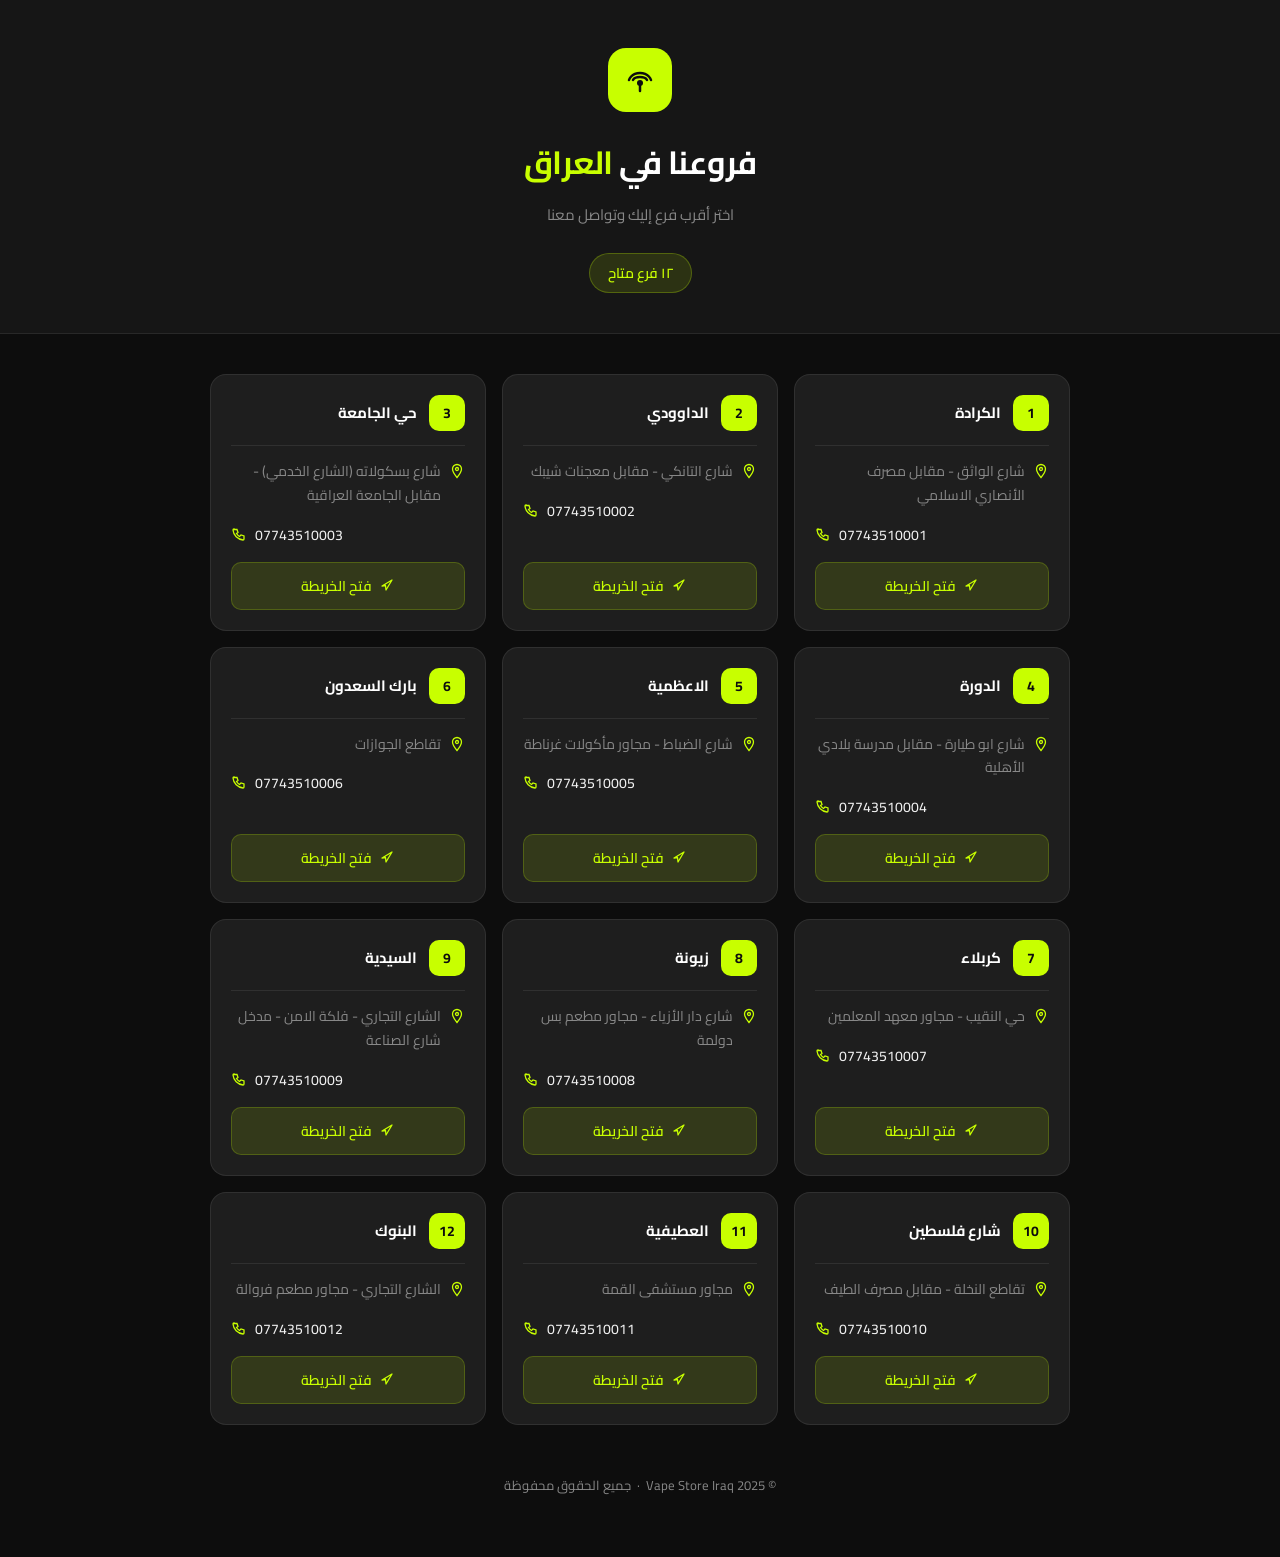
<file: index.html>
<!DOCTYPE html>
<html lang="ar" dir="rtl">
<head>
  <meta charset="UTF-8">
  <meta name="viewport" content="width=device-width, initial-scale=1.0">
  <title>فروعنا | Vape Store</title>
  <link href="https://fonts.googleapis.com/css2?family=Cairo:wght@400;500;600;700&display=swap" rel="stylesheet">
  <link rel="stylesheet" href="style.css">
</head>
<body>

  <!-- HERO -->
  <div class="hero">
    <div class="logo-mark">
      <svg viewBox="0 0 34 34" fill="none" xmlns="http://www.w3.org/2000/svg">
        <path d="M6 17C6 17 8 10 17 10C26 10 28 17 28 17" stroke="#0d0d0d" stroke-width="2.5" stroke-linecap="round"/>
        <path d="M10 17C10 17 11.5 14 17 14C22.5 14 24 17 24 17" stroke="#0d0d0d" stroke-width="2.5" stroke-linecap="round"/>
        <circle cx="17" cy="20" r="3" fill="#0d0d0d"/>
        <path d="M17 23V28" stroke="#0d0d0d" stroke-width="2.5" stroke-linecap="round"/>
      </svg>
    </div>
    <h1>فروعنا في <span>العراق</span></h1>
    <p>اختر أقرب فرع إليك وتواصل معنا</p>
    <div class="branch-count">١٢ فرع متاح</div>
  </div>

  <!-- BRANCHES GRID -->
  <div class="container">
    <div class="grid" id="branches-grid">
      <!-- Cards injected by script.js -->
    </div>

    <footer>
      <p>© 2025 Vape Store Iraq &nbsp;·&nbsp; جميع الحقوق محفوظة</p>
    </footer>
  </div>

  <script src="script.js"></script>
</body>
</html>
</file>
<file: style.css>
*, *::before, *::after { box-sizing: border-box; margin: 0; padding: 0; }

:root {
  --bg: #0d0d0d;
  --surface: #161616;
  --card: #1e1e1e;
  --border: rgba(255,255,255,0.08);
  --accent: #c8ff00;
  --accent-dim: rgba(200,255,0,0.12);
  --text: #f0f0f0;
  --muted: #888;
  --radius: 16px;
}

body {
  font-family: 'Cairo', sans-serif;
  background: var(--bg);
  color: var(--text);
  min-height: 100vh;
  padding: 0 0 60px;
}

/* ── HERO ── */
.hero {
  background: var(--surface);
  border-bottom: 1px solid var(--border);
  padding: 48px 24px 40px;
  text-align: center;
}

.logo-mark {
  display: inline-flex;
  align-items: center;
  justify-content: center;
  width: 64px;
  height: 64px;
  background: var(--accent);
  border-radius: 18px;
  margin-bottom: 20px;
}

.logo-mark svg {
  width: 34px;
  height: 34px;
}

.hero h1 {
  font-size: 32px;
  font-weight: 700;
  letter-spacing: -0.5px;
  margin-bottom: 8px;
  color: #fff;
}

.hero h1 span {
  color: var(--accent);
}

.hero p {
  font-size: 15px;
  color: var(--muted);
  margin-bottom: 24px;
}

.branch-count {
  display: inline-block;
  background: var(--accent-dim);
  color: var(--accent);
  border: 1px solid rgba(200,255,0,0.25);
  border-radius: 100px;
  padding: 6px 18px;
  font-size: 14px;
  font-weight: 600;
}

/* ── GRID ── */
.container {
  max-width: 900px;
  margin: 0 auto;
  padding: 40px 20px 0;
}

.grid {
  display: grid;
  grid-template-columns: repeat(auto-fill, minmax(260px, 1fr));
  gap: 16px;
}

/* ── CARD ── */
.card {
  background: var(--card);
  border: 1px solid var(--border);
  border-radius: var(--radius);
  padding: 20px;
  display: flex;
  flex-direction: column;
  gap: 14px;
  transition: border-color 0.2s, transform 0.2s;
}

.card:hover {
  border-color: rgba(200,255,0,0.3);
  transform: translateY(-2px);
}

.card-header {
  display: flex;
  align-items: center;
  gap: 12px;
}

.branch-num {
  width: 36px;
  height: 36px;
  min-width: 36px;
  background: var(--accent);
  color: #0d0d0d;
  border-radius: 10px;
  display: flex;
  align-items: center;
  justify-content: center;
  font-size: 14px;
  font-weight: 700;
}

.branch-name {
  font-size: 15px;
  font-weight: 700;
  color: #fff;
  line-height: 1.3;
}

.divider {
  height: 1px;
  background: var(--border);
}

.address {
  font-size: 14px;
  color: var(--muted);
  line-height: 1.7;
  display: flex;
  gap: 8px;
  align-items: flex-start;
}

.address svg {
  min-width: 16px;
  margin-top: 3px;
  color: var(--accent);
}

.phone {
  font-size: 14px;
  color: var(--text);
  direction: ltr;
  display: flex;
  gap: 8px;
  align-items: center;
  font-weight: 500;
}

.phone svg {
  color: var(--accent);
  min-width: 16px;
}

.map-btn {
  display: flex;
  align-items: center;
  justify-content: center;
  gap: 8px;
  width: 100%;
  padding: 10px 16px;
  background: var(--accent-dim);
  color: var(--accent);
  border: 1px solid rgba(200,255,0,0.2);
  border-radius: 10px;
  text-decoration: none;
  font-size: 14px;
  font-weight: 600;
  font-family: 'Cairo', sans-serif;
  cursor: pointer;
  transition: background 0.2s, border-color 0.2s;
  margin-top: auto;
}

.map-btn:hover {
  background: rgba(200,255,0,0.2);
  border-color: rgba(200,255,0,0.4);
}

.map-btn svg {
  width: 16px;
  height: 16px;
}

/* ── FOOTER ── */
footer {
  text-align: center;
  color: var(--muted);
  font-size: 13px;
  margin-top: 48px;
}

@media (max-width: 480px) {
  .hero h1 { font-size: 26px; }
  .grid { grid-template-columns: 1fr; }
}
</file>
